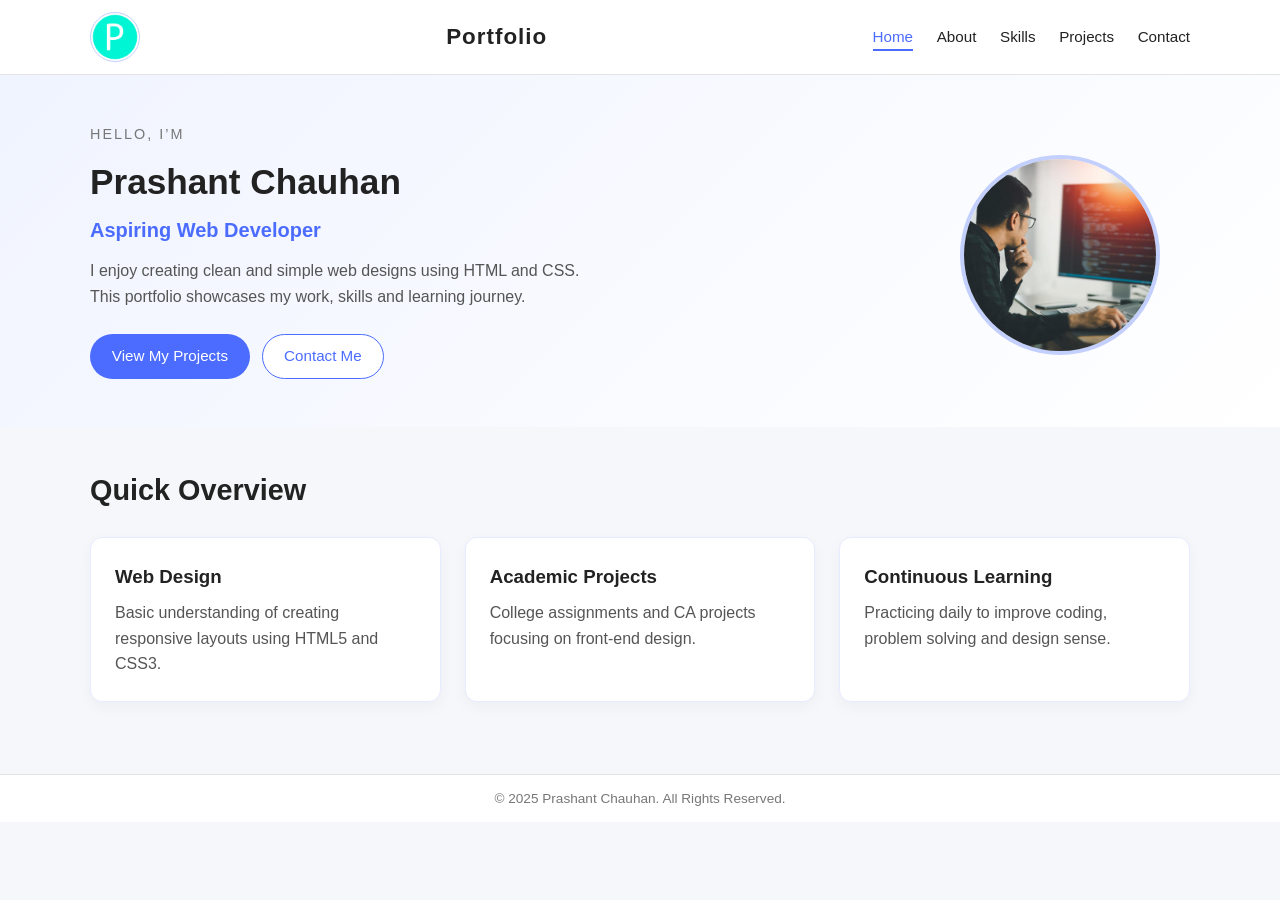
<file: index.html>
<!DOCTYPE html>
<html lang="en">
<head>
    <meta charset="UTF-8">
    <meta name="viewport" content="width=device-width, initial-scale=1.0">
    <title>Prashant | Portfolio</title>
    <link rel="stylesheet" href="css/style.css">
</head>
<body>
<header class="site-header">
    <div class="container nav-container">
        <div class="logo-photo">
            <img src ="images/098.png">
        </div>
        <div class="logo">Portfolio</div>
        <nav class="navbar">
            <a href="index.html" class="active">Home</a>
            <a href="about.html">About</a>
            <a href="skills.html">Skills</a>
            <a href="projects.html">Projects</a>
            <a href="contact.html">Contact</a>
        </nav>
    </div>
</header>

<main>
    <section class="hero">
        <div class="container hero-content">
            <div class="hero-text">
                <p class="tagline">Hello, I’m</p>
                <h1>Prashant Chauhan</h1>
                <h2>Aspiring Web Developer</h2>
                <p class="hero-desc">
                    I enjoy creating clean and simple web designs using HTML and CSS.
                    This portfolio showcases my work, skills and learning journey.
                </p>
                <a href="projects.html" class="btn primary-btn">View My Projects</a>
                <a href="contact.html" class="btn secondary-btn">Contact Me</a>
            </div>
            <div class="hero-image">
                <div class="profile-photo">
                    <img src="images/hero-image.jpg" alt="Profile Picture">
                </div>
            </div>
        </div>
    </section>

    <section class="section">
        <div class="container">
            <h2 class="section-title">Quick Overview</h2>
            <div class="cards-grid">
                <div class="card">
                    <h3>Web Design</h3>
                    <p>Basic understanding of creating responsive layouts using HTML5 and CSS3.</p>
                </div>
                <div class="card">
                    <h3>Academic Projects</h3>
                    <p>College assignments and CA projects focusing on front-end design.</p>
                </div>
                <div class="card">
                    <h3>Continuous Learning</h3>
                    <p>Practicing daily to improve coding, problem solving and design sense.</p>
                </div>
            </div>
        </div>
    </section>
</main>

<footer class="site-footer">
    <div class="container footer-content">
        <p>© 2025 Prashant Chauhan. All Rights Reserved.</p>
    </div>
</footer>
</body>
</html>
</file>
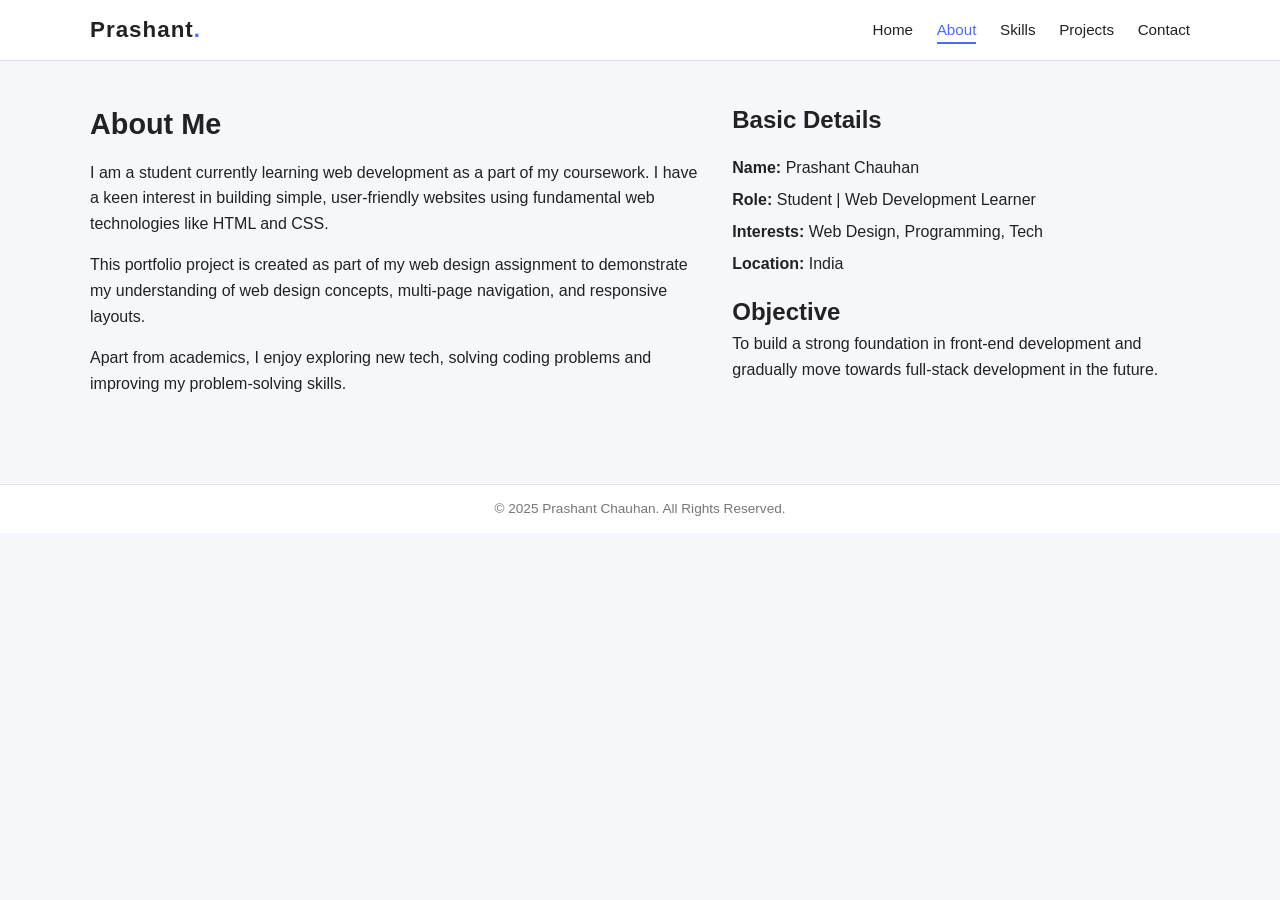
<file: about.html>
<!DOCTYPE html>
<html lang="en">
<head>
    <meta charset="UTF-8">
    <meta name="viewport" content="width=device-width, initial-scale=1.0">
    <title>About | Prashant Portfolio</title>
    <link rel="stylesheet" href="css/style.css">
</head>
<body>
<header class="site-header">
    <div class="container nav-container">
        <div class="logo">Prashant<span>.</span></div>
        <nav class="navbar">
            <a href="index.html">Home</a>
            <a href="about.html" class="active">About</a>
            <a href="skills.html">Skills</a>
            <a href="projects.html">Projects</a>
            <a href="contact.html">Contact</a>
        </nav>
    </div>
</header>

<main>
    <section class="section">
        <div class="container about-layout">
            <div class="about-text">
                <h1 class="section-title">About Me</h1>
                <p>
                    I am a student currently learning web development as a part of my coursework.
                    I have a keen interest in building simple, user-friendly websites using
                    fundamental web technologies like HTML and CSS.
                </p>
                <p>
                    This portfolio project is created as part of my web design assignment to demonstrate my
                    understanding of web design concepts, multi-page navigation, and responsive layouts.
                </p>
                <p>
                    Apart from academics, I enjoy exploring new tech, solving coding problems
                    and improving my problem-solving skills.
                </p>
            </div>
            <div class="about-highlights">
                <h2>Basic Details</h2>
                <ul class="details-list">
                    <li><strong>Name:</strong> Prashant Chauhan</li>
                    <li><strong>Role:</strong> Student | Web Development Learner</li>
                    <li><strong>Interests:</strong> Web Design, Programming, Tech</li>
                    <li><strong>Location:</strong> India</li>
                </ul>

                <h2>Objective</h2>
                <p>
                    To build a strong foundation in front-end development and gradually move towards
                    full-stack development in the future.
                </p>
            </div>
        </div>
    </section>
</main>

<footer class="site-footer">
    <div class="container footer-content">
        <p>© 2025 Prashant Chauhan. All Rights Reserved.</p>
    </div>
</footer>
</body>
</html>
</file>
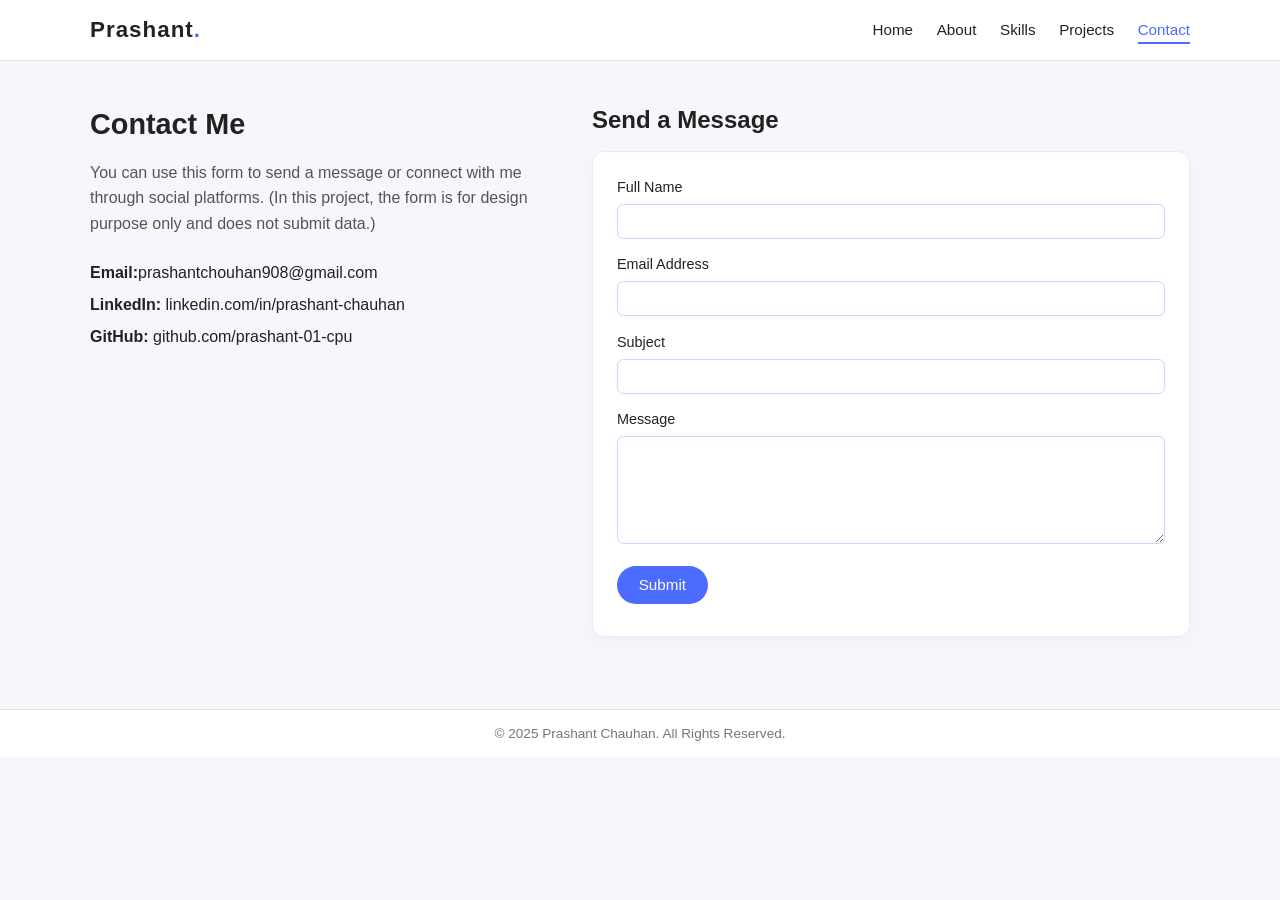
<file: contact.html>
<!DOCTYPE html>
<html lang="en">
<head>
    <meta charset="UTF-8">
    <meta name="viewport" content="width=device-width, initial-scale=1.0">
    <title>Contact | Prashant Portfolio</title>
    <link rel="stylesheet" href="css/style.css">
</head>
<body>
<header class="site-header">
    <div class="container nav-container">
        <div class="logo">Prashant<span>.</span></div>
        <nav class="navbar">
            <a href="index.html">Home</a>
            <a href="about.html">About</a>
            <a href="skills.html">Skills</a>
            <a href="projects.html">Projects</a>
            <a href="contact.html" class="active">Contact</a>
        </nav>
    </div>
</header>

<main>
    <section class="section">
        <div class="container contact-layout">
            <div class="contact-info">
                <h1 class="section-title">Contact Me</h1>
                <p class="section-intro">
                    You can use this form to send a message or connect with me through social platforms.
                    (In this project, the form is for design purpose only and does not submit data.)
                </p>
                <ul class="details-list">
                    <li><strong>Email:</strong>prashantchouhan908@gmail.com</li>
                    <li><strong>LinkedIn:</strong> linkedin.com/in/prashant-chauhan</li>
                    <li><strong>GitHub:</strong> github.com/prashant-01-cpu</li>
                </ul>
            </div>

            <div class="contact-form-wrapper">
                <h2>Send a Message</h2>
                <form class="contact-form" action="#" method="post">
                    <label for="name">Full Name</label>
                    <input type="text" id="name" name="name" required>

                    <label for="email">Email Address</label>
                    <input type="email" id="email" name="email" required>

                    <label for="subject">Subject</label>
                    <input type="text" id="subject" name="subject">

                    <label for="message">Message</label>
                    <textarea id="message" name="message" rows="5"></textarea>

                    <button type="submit" class="btn primary-btn">Submit</button>
                </form>
            </div>
        </div>
    </section>
</main>

<footer class="site-footer">
    <div class="container footer-content">
        <p>© 2025 Prashant Chauhan. All Rights Reserved.</p>
    </div>
</footer>
</body>
</html>
</file>
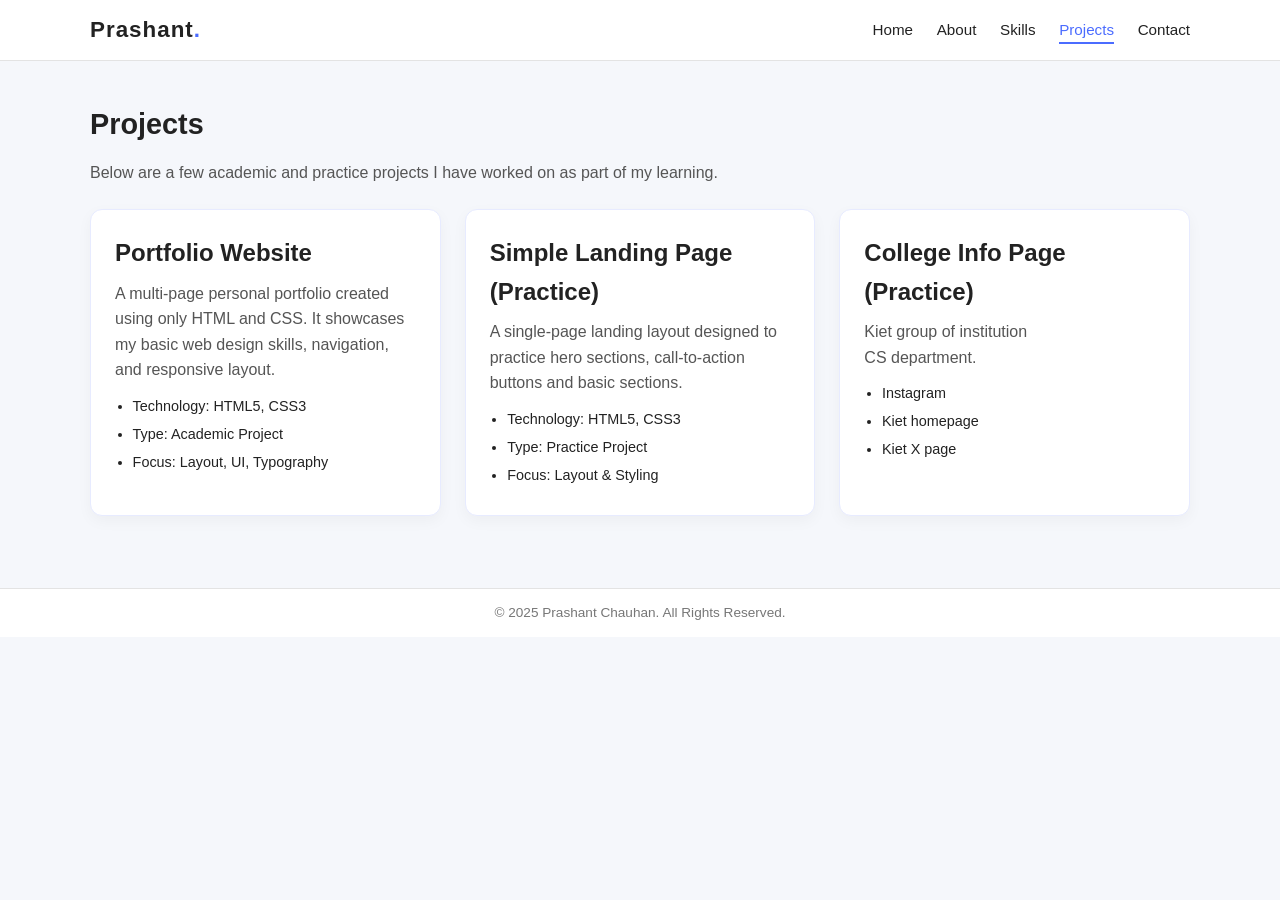
<file: projects.html>
<!DOCTYPE html>
<html lang="en">
<head>
    <meta charset="UTF-8">
    <meta name="viewport" content="width=device-width, initial-scale=1.0">
    <title>Projects | Prashant Portfolio</title>
    <link rel="stylesheet" href="css/style.css">
</head>
<body>
<header class="site-header">
    <div class="container nav-container">
        <div class="logo">Prashant<span>.</span></div>
        <nav class="navbar">
            <a href="index.html">Home</a>
            <a href="about.html">About</a>
            <a href="skills.html">Skills</a>
            <a href="projects.html" class="active">Projects</a>
            <a href="contact.html">Contact</a>
        </nav>
    </div>
</header>

<main>
    <section class="section">
        <div class="container">
            <h1 class="section-title">Projects</h1>
            <p class="section-intro">
                Below are a few academic and practice projects I have worked on as part of my learning.
            </p>

            <div class="cards-grid">
                <div class="card project-card">
                    <h2>Portfolio Website</h2>
                    <p>
                        A multi-page personal portfolio created using only HTML and CSS.
                        It showcases my basic web design skills, navigation, and responsive layout.
                    </p>
                    <ul class="project-details">
                        <li>Technology: HTML5, CSS3</li>
                        <li>Type: Academic Project</li>
                        <li>Focus: Layout, UI, Typography</li>
                    </ul>
                </div>

                <div class="card project-card">
                    <h2>Simple Landing Page (Practice)</h2>
                    <p>
                        A single-page landing layout designed to practice hero sections,
                        call-to-action buttons and basic sections.
                    </p>
                    <ul class="project-details">
                        <li>Technology: HTML5, CSS3</li>
                        <li>Type: Practice Project</li>
                        <li>Focus: Layout & Styling</li>
                    </ul>
                </div>

                <div class="card project-card">
                    <h2>College Info Page (Practice)</h2>
                    <p>
                       Kiet group of institution <br>
                        CS department.
                    </p>
                    <ul class="project-details">
                        <li><a href="www.instagram.com/kiet_edu/">Instagram</a></li>
                        <li><a href="www.kiet.edu">Kiet homepage </a></li>
                        <li><a href="x.com/Kiet_edu">Kiet X page</a></li>
                    </ul>
                </div>
            </div>
        </div>
    </section>
</main>

<footer class="site-footer">
    <div class="container footer-content">
        <p>© 2025 Prashant Chauhan. All Rights Reserved.</p>
    </div>
</footer>
</body>
</html>
</file>
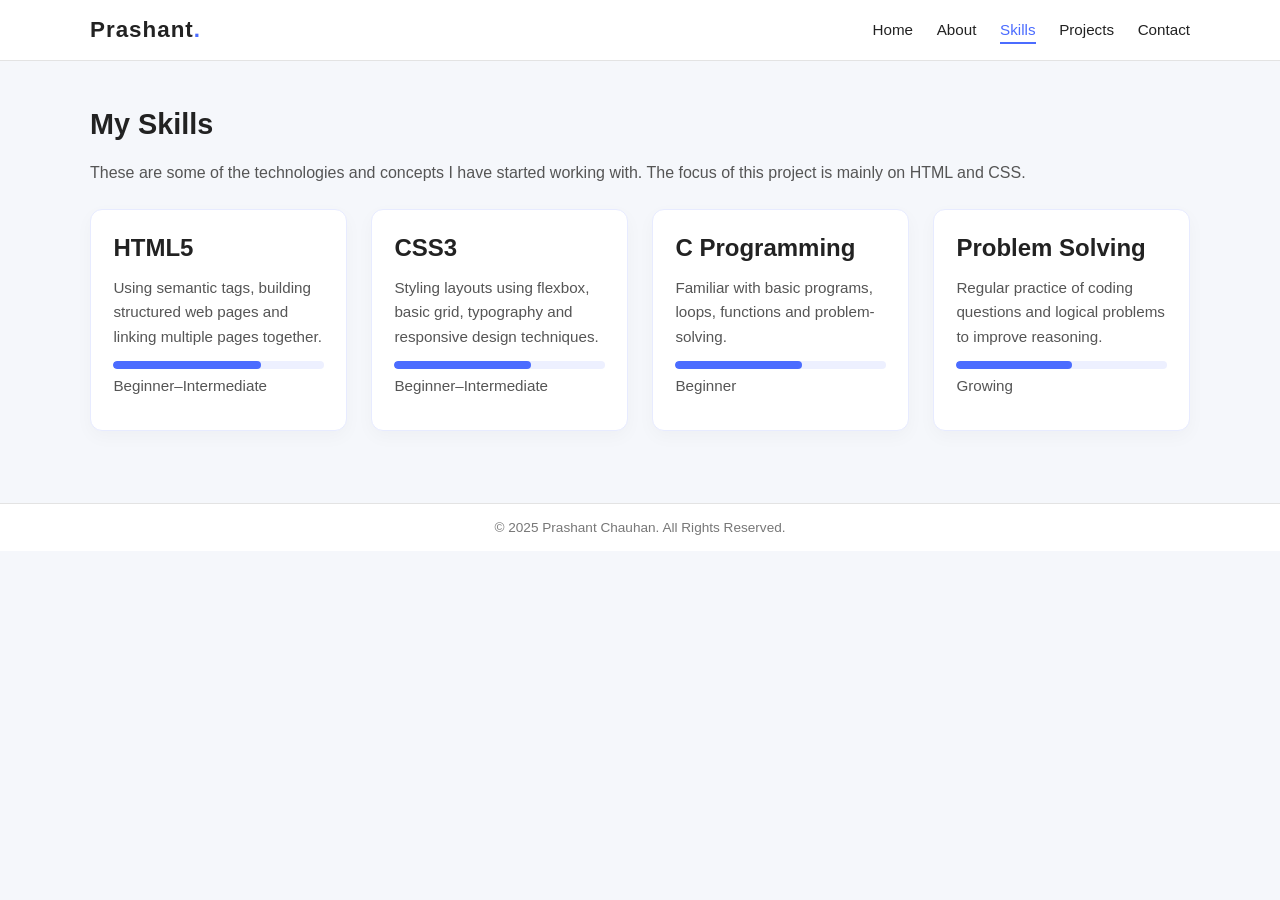
<file: skills.html>
<!DOCTYPE html>
<html lang="en">
<head>
    <meta charset="UTF-8">
    <meta name="viewport" content="width=device-width, initial-scale=1.0">
    <title>Skills | Prashant Portfolio</title>
    <link rel="stylesheet" href="css/style.css">
</head>
<body>
<header class="site-header">
    <div class="container nav-container">
        <div class="logo">Prashant<span>.</span></div>
        <nav class="navbar">
            <a href="index.html">Home</a>
            <a href="about.html">About</a>
            <a href="skills.html" class="active">Skills</a>
            <a href="projects.html">Projects</a>
            <a href="contact.html">Contact</a>
        </nav>
    </div>
</header>

<main>
    <section class="section">
        <div class="container">
            <h1 class="section-title">My Skills</h1>
            <p class="section-intro">
                These are some of the technologies and concepts I have started working with.
                The focus of this project is mainly on HTML and CSS.
            </p>

            <div class="skills-grid">
                <div class="skill-card">
                    <h2>HTML5</h2>
                    <p>Using semantic tags, building structured web pages and linking multiple pages together.</p>
                    <div class="skill-bar">
                        <div class="skill-level level-70"></div>
                    </div>
                    <p class="skill-level-text">Beginner–Intermediate</p>
                </div>

                <div class="skill-card">
                    <h2>CSS3</h2>
                    <p>Styling layouts using flexbox, basic grid, typography and responsive design techniques.</p>
                    <div class="skill-bar">
                        <div class="skill-level level-65"></div>
                    </div>
                    <p class="skill-level-text">Beginner–Intermediate</p>
                </div>

                <div class="skill-card">
                    <h2>C Programming</h2>
                    <p>Familiar with basic programs, loops, functions and problem-solving.</p>
                    <div class="skill-bar">
                        <div class="skill-level level-60"></div>
                    </div>
                    <p class="skill-level-text">Beginner</p>
                </div>

                <div class="skill-card">
                    <h2>Problem Solving</h2>
                    <p>Regular practice of coding questions and logical problems to improve reasoning.</p>
                    <div class="skill-bar">
                        <div class="skill-level level-55"></div>
                    </div>
                    <p class="skill-level-text">Growing</p>
                </div>
            </div>
        </div>
    </section>
</main>

<footer class="site-footer">
    <div class="container footer-content">
        <p>© 2025 Prashant Chauhan. All Rights Reserved.</p>
    </div>
</footer>
</body>
</html>
</file>
<file: css/style.css>
* {
    margin: 0;
    padding: 0;
    box-sizing: border-box;
}


body {
    font-family: Arial, Helvetica, sans-serif;
    line-height: 1.6;
    background-color: #f5f7fb;
    color: #222;
}

img {
    max-width: 100%;
    display: block;
}

a {
    text-decoration: none;
    color: inherit;
}


.container {
    width: 90%;
    max-width: 1100px;
    margin: 0 auto;
}


.site-header {
    background-color: #ffffff;
    border-bottom: 1px solid #e3e3e3;
    position: sticky;
    top: 0;
    z-index: 10;
}

.nav-container {
    display: flex;
    align-items: center;
    justify-content: space-between;
    padding: 0.75rem 0;
}

.logo {
    font-size: 1.4rem;
    font-weight: bold;
    letter-spacing: 1px;
}

.logo span {
    color: #4b6cff;
}

.navbar a {
    margin-left: 1.2rem;
    font-size: 0.95rem;
    padding-bottom: 0.25rem;
    border-bottom: 2px solid transparent;
}

.navbar a:hover {
    border-bottom-color: #4b6cff;
}

.navbar a.active {
    color: #4b6cff;
    border-bottom-color: #4b6cff;
}

/*(Home) */
.hero {
    padding: 3rem 0 2.5rem;
    background: linear-gradient(135deg, #f0f4ff, #ffffff);
}

.hero-content {
    display: flex;
    align-items: center;
    justify-content: space-between;
    gap: 2rem;
    flex-wrap: wrap;
}

.hero-text {
    flex: 1 1 260px;
}

.tagline {
    font-size: 0.9rem;
    text-transform: uppercase;
    letter-spacing: 2px;
    color: #777;
}

.hero-text h1 {
    font-size: 2.2rem;
    margin: 0.5rem 0 0.25rem;
}

.hero-text h2 {
    font-size: 1.25rem;
    color: #4b6cff;
    margin-bottom: 0.75rem;
}

.hero-desc {
    margin-bottom: 1.5rem;
    max-width: 500px;
    color: #555;
}

/* Buttons */
.btn {
    display: inline-block;
    padding: 0.6rem 1.3rem;
    border-radius: 999px;
    font-size: 0.95rem;
    cursor: pointer;
    border: 1px solid transparent;
    margin-right: 0.5rem;
    margin-bottom: 0.5rem;
}

.primary-btn {
    background-color: #4b6cff;
    color: #ffffff;
}

.primary-btn:hover {
    background-color: #384fcc;
}

.secondary-btn {
    background-color: #ffffff;
    color: #4b6cff;
    border-color: #4b6cff;
}

.secondary-btn:hover {
    background-color: #f0f4ff;
}


.hero-image {
    flex: 0 1 260px;
    display: flex;
    justify-content: center;
}

/*.profile-placeholder {
    width: 200px;
    height: 200px;
    border-radius: 50%;
    border: 4px dashed #c3cffc;
    display: flex;
    align-items: center;
    justify-content: center;
    color: #888;
    font-size: 0.9rem;
    background-color: #ffffff;
}*/
.logo-photo {
    width: 50px;
    height : 50px;
    border-radius : 50%;
    overflow : hidden;
    border:  1px solid #c3cffc
}
.profile-photo {
    width: 200px;
    height: 200px;
    border-radius: 50%;          
    overflow: hidden;           
    border: 4px solid #c3cffc;  
}
.profile-photo img {
    width: 100%;
    height: 100%;
    object-fit: cover;          
}
/* Sections */
.section {
    padding: 2.5rem 0;
}

.section-title {
    font-size: 1.8rem;
    margin-bottom: 0.8rem;
    text-align: left;
}

.section-intro {
    margin-bottom: 1.5rem;
    color: #555;
}


.cards-grid {
    display: grid;
    grid-template-columns: repeat(auto-fit, minmax(220px, 1fr));
    gap: 1.5rem;
    margin-top: 1.5rem;
}

.card {
    background-color: #ffffff;
    border-radius: 0.75rem;
    padding: 1.5rem;
    box-shadow: 0 5px 15px rgba(0, 0, 0, 0.04);
    border: 1px solid #e7ebff;
}

.card h3,
.card h2 {
    margin-bottom: 0.5rem;
}

.card p {
    color: #555;
}


.about-layout {
    display: grid;
    grid-template-columns: 2fr 1.5fr;
    gap: 2rem;
    align-items: flex-start;
}

.about-text p {
    margin-bottom: 1rem;
}

.details-list {
    list-style: none;
    margin: 1rem 0;
}

.details-list li {
    margin-bottom: 0.4rem;
}


.skills-grid {
    display: grid;
    grid-template-columns: repeat(auto-fit, minmax(230px, 1fr));
    gap: 1.5rem;
    margin-top: 1.5rem;
}

.skill-card {
    background-color: #ffffff;
    border-radius: 0.75rem;
    padding: 1.2rem 1.4rem;
    border: 1px solid #e7ebff;
    box-shadow: 0 6px 18px rgba(0, 0, 0, 0.03);
}

.skill-card h2 {
    margin-bottom: 0.5rem;
}

.skill-card p {
    font-size: 0.95rem;
    margin-bottom: 0.75rem;
    color: #555;
}


.skill-bar {
    width: 100%;
    height: 8px;
    background-color: #edf0ff;
    border-radius: 999px;
    overflow: hidden;
    margin-bottom: 0.35rem;
}

.skill-level {
    height: 100%;
    background-color: #4b6cff;
    border-radius: inherit;
}


.level-70 { width: 70%; }
.level-65 { width: 65%; }
.level-60 { width: 60%; }
.level-55 { width: 55%; }

.skill-level-text {
    font-size: 0.85rem;
    color: #777;
}


.project-card ul {
    margin-top: 0.75rem;
    padding-left: 1.1rem;
}

.project-details li {
    margin-bottom: 0.3rem;
    font-size: 0.9rem;
}


.contact-layout {
    display: grid;
    grid-template-columns: 1.1fr 1.4fr;
    gap: 2rem;
    align-items: flex-start;
}

.contact-form-wrapper h2 {
    margin-bottom: 0.75rem;
}

.contact-form {
    background-color: #ffffff;
    padding: 1.5rem;
    border-radius: 0.75rem;
    border: 1px solid #e7ebff;
    box-shadow: 0 6px 18px rgba(0, 0, 0, 0.03);
}

.contact-form label {
    display: block;
    margin-bottom: 0.3rem;
    font-size: 0.9rem;
}

.contact-form input,
.contact-form textarea {
    width: 100%;
    padding: 0.5rem 0.6rem;
    margin-bottom: 0.9rem;
    border-radius: 0.4rem;
    border: 1px solid #cdd4ff;
    font-size: 0.95rem;
}

.contact-form input:focus,
.contact-form textarea:focus {
    outline: none;
    border-color: #4b6cff;
}


.site-footer {
    background-color: #ffffff;
    border-top: 1px solid #e3e3e3;
    padding: 0.8rem 0;
    margin-top: 2rem;
}

.footer-content {
    text-align: center;
    font-size: 0.85rem;
    color: #777;
}


@media (max-width: 768px) {
    .hero-content {
        flex-direction: column;
        text-align: center;
    }

    .hero-text {
        order: 1;
    }

    .hero-image {
        order: 0;
    }

    .about-layout,
    .contact-layout {
        grid-template-columns: 1fr;
    }

    .section-title {
        text-align: center;
    }

    .section-intro {
        text-align: center;
    }

    .navbar a {
        margin-left: 0.6rem;
        font-size: 0.85rem;
    }
}

@media (max-width: 480px) {
    .nav-container {
        flex-direction: column;
        align-items: flex-start;
        gap: 0.4rem;
    }

    .navbar a {
        margin-left: 0;
        margin-right: 0.8rem;
    }

    .hero-text h1 {
        font-size: 1.8rem;
    }
}
</file>
